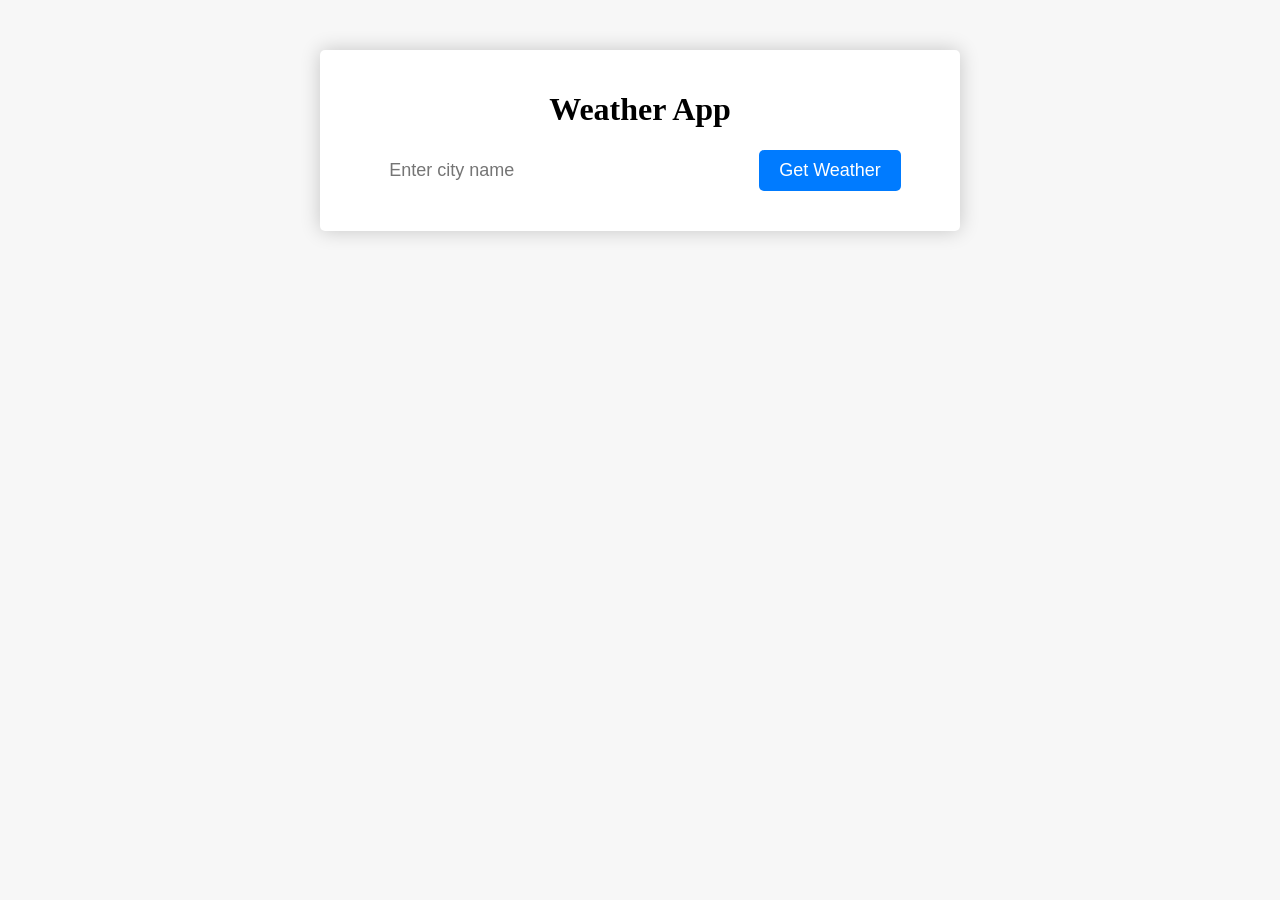
<file: Javascript_Projects/01_weather-app/index.html>
<!DOCTYPE html>
<html lang="en">
<head>
    <meta charset="UTF-8">
    <meta name="viewport" content="width=device-width, initial-scale=1.0">
    <title>Weather App</title>
    <link rel="stylesheet" href="./style.css">
</head>
<body>
    <div class="container">
       <h1>Weather App</h1> 
       <form>
            <input type="text" placeholder="Enter city name" id="city-input">
            <input type="submit" value="Get Weather">
       </form>
       <div id="weather-data">
            <div class="icon">
                <!-- <img src="http://openweathermap.org/img/wn/01d.png" alt="weather icon"> -->
            </div>
            <div class="temperature">
                <!-- 22°C -->
            </div>
            <div class="description">
                <!-- Sunny -->
            </div>
            <div class="details">
                <!-- <div>Feels like : 23°C</div>
                <div>Humidity : 40%</div>
                <div>Wind Speed : 5 m/s</div> -->
        </div>
    </div>
    <script src="./script.js"></script>
</body>
</html>
</file>
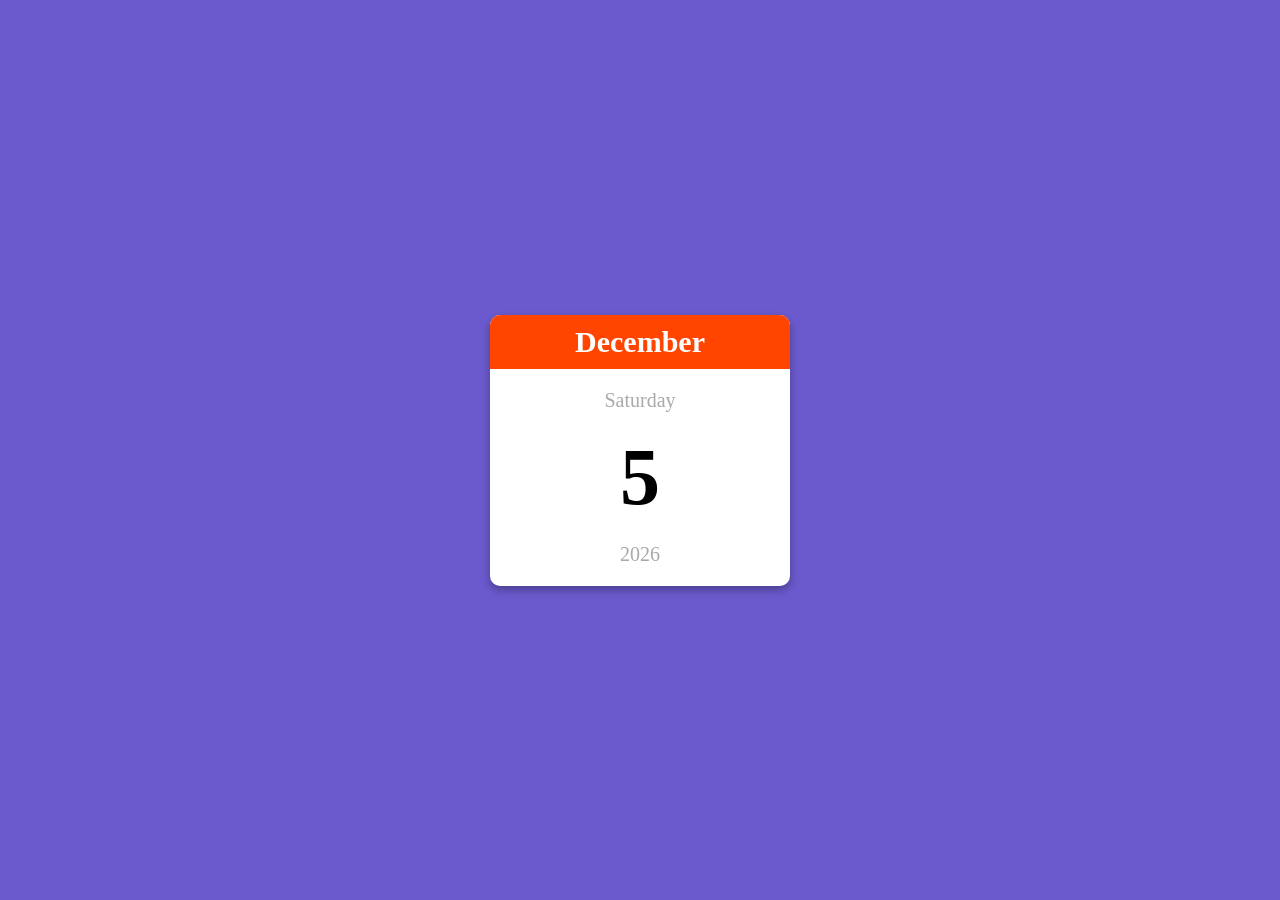
<file: Javascript_Projects/03_mini-calendar/index.html>
<!DOCTYPE html>
<html lang="en">
<head>
    <meta charset="UTF-8">
    <meta name="viewport" content="width=device-width, initial-scale=1.0">
    <title>Mini Calendar</title>
    <link rel="stylesheet" href="./style.css">
</head>
<body>
    <div class="calendar-container">
        <p class="month-name" id="month-name">April</p>
        <p class="day-name" id="day-name">friday</p>
        <p class="day-number" id="day-number">20</p>
        <p class="year" id="year">2020</p>
    </div>
    <script src="./index.js"></script>
</body>
</html>
</file>
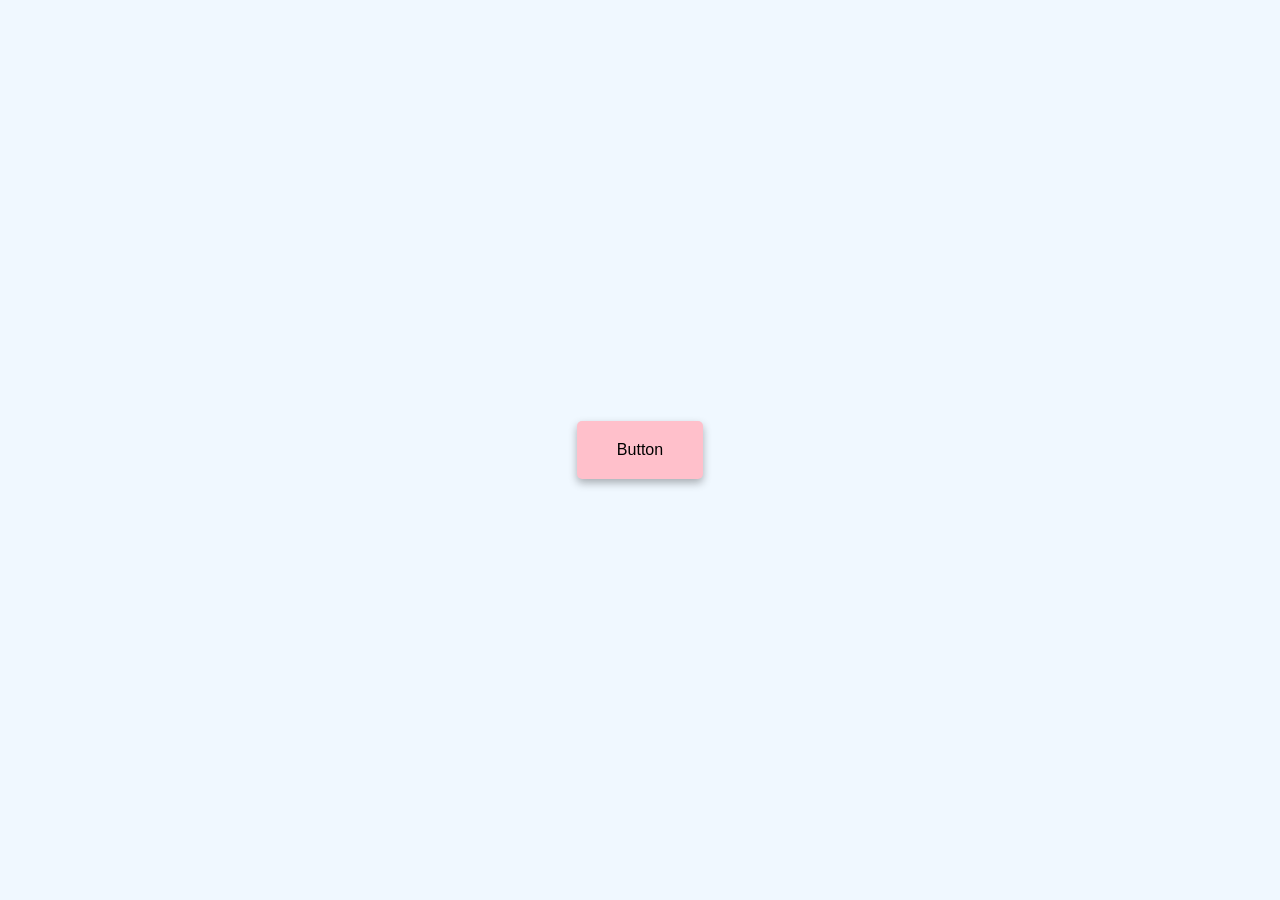
<file: Javascript_Projects/04_button-ripple-effect/index.html>
<!DOCTYPE html>
<html lang="en">
<head>
    <meta charset="UTF-8">
    <meta name="viewport" content="width=device-width, initial-scale=1.0">
    <title>Button Ripple Effect</title>
    <link rel="stylesheet" href="./style.css">
</head>
<body>
    <a href="#" class="btn">
        <span>Button</span>
    </a>
    <script src="./index.js"></script>
</body>
</html>
</file>
<file: Javascript_Projects/01_weather-app/style.css>
body{
 margin: 0;   
 font-family: 'Montserrat','sans-serif';
 background-color: #f7f7f7;
}

.container{
    background-color: #fff;
    box-shadow: 0 0 20px rgba(0, 0, 0, 0.2);
    margin: 0 auto;
    margin-top: 50px;    
    text-align: center;
    max-width: 600px;
    border-radius: 5px;
    padding: 20px;
}

form{
    display: flex;
    justify-content: center;
    align-items: center;
    margin-bottom: 20px;
}

form  input[type='text']{
    padding: 10px;
    border: none;
    outline: none;
    font-size: 18px;
    width: 60%;
}

form input[type='submit']{
    background-color: #007bff;
    color: #fff;
    border: none;
    padding: 10px 20px;
    border-radius: 5px;
    font-size: 18px;
    cursor: pointer;
    outline: none;
    transition: background-color .3s ease;
}

form input[type='submit']:hover{
    background-color: #0062cc;
}

.icon img{
    width: 100px;
    height: 100px;
    background-size: contain;
    background-repeat: no-repeat;
    background-position: center center;
}

.temperature{
    font-size: 48px;
    font-weight: bold;
    margin: 20px 0;
}

.description{
    font-size: 24px;
    margin-bottom: 20px;
}

.details{
   display: flex;
   justify-content: center;
   align-items: center; 
   /* gap: 1rem; */
   flex-wrap: wrap;
}

.details > div{
    background-color: #f1f1f1;
    padding: 20px;
    margin: 10px;
    flex: 1;
    border-radius: 5px;
    text-align: center;
    min-height: 45px;
}

@media (max-width : 768px){
    form{
        flex-direction: column;
    }

    form input[type='text']{
        width: 100%;
        margin-bottom: 10px;
    }
}
</file>
<file: Javascript_Projects/03_mini-calendar/style.css>
body{
    margin: 0;
    display: flex;
    justify-content: center;
    height: 100vh;
    align-items: center;
    font-family: cursive;
    background-color: slateblue;
}

.calendar-container{
    background-color: white;
    width: 300px;
    text-align: center;
    border-radius: 10px;
    box-shadow: 0 4px 8px rgba(0,0,0,.3);
    overflow: hidden;
}

.month-name{
    margin: 0;
    background-color: orangered;
    color: white;
    padding: 10px;
    font-size: 30px;
    font-weight: bold;
}

.day-name{
    font-size: 20px;
    /* font-weight: 300px; */
    color: darkgray;
}
.day-number{
    font-size: 80px;
    margin: 0;
    font-weight: bold;
}

.year{
    margin: 20px 0;
    font-size: 20px;
    color: darkgray;
    font-weight: 500;
}
</file>
<file: Javascript_Projects/04_button-ripple-effect/style.css>
body{
    margin: 0;
    display: flex;
    justify-content: center;
    height: 100vh;
    align-items: center;
    background-color: aliceblue;
    font-family: sans-serif;
}

.btn{
    background-color: pink;
    padding: 20px 40px;
    border-radius: 5px;
    box-shadow: 0 4px 8px rgb(0, 0, 0,0.3);
    text-decoration: none;
    color: black;
    position: relative;
    overflow: hidden;
}


.btn  span{
    position: relative;
    z-index: 1;
}

.btn::before{
    content: '';
    position: absolute;
    background-color: orangered;
    width: 0px;
    height: 0px;
    left: var(--Xpos);
    top: var(--Ypos);
    transform: translate(-50%,-50%);
    border-radius: 50%;
    transition: width 0.5s,height 0.5s;
}

.btn:hover::before{
    width: 300px;
    height: 300px;
}
</file>
